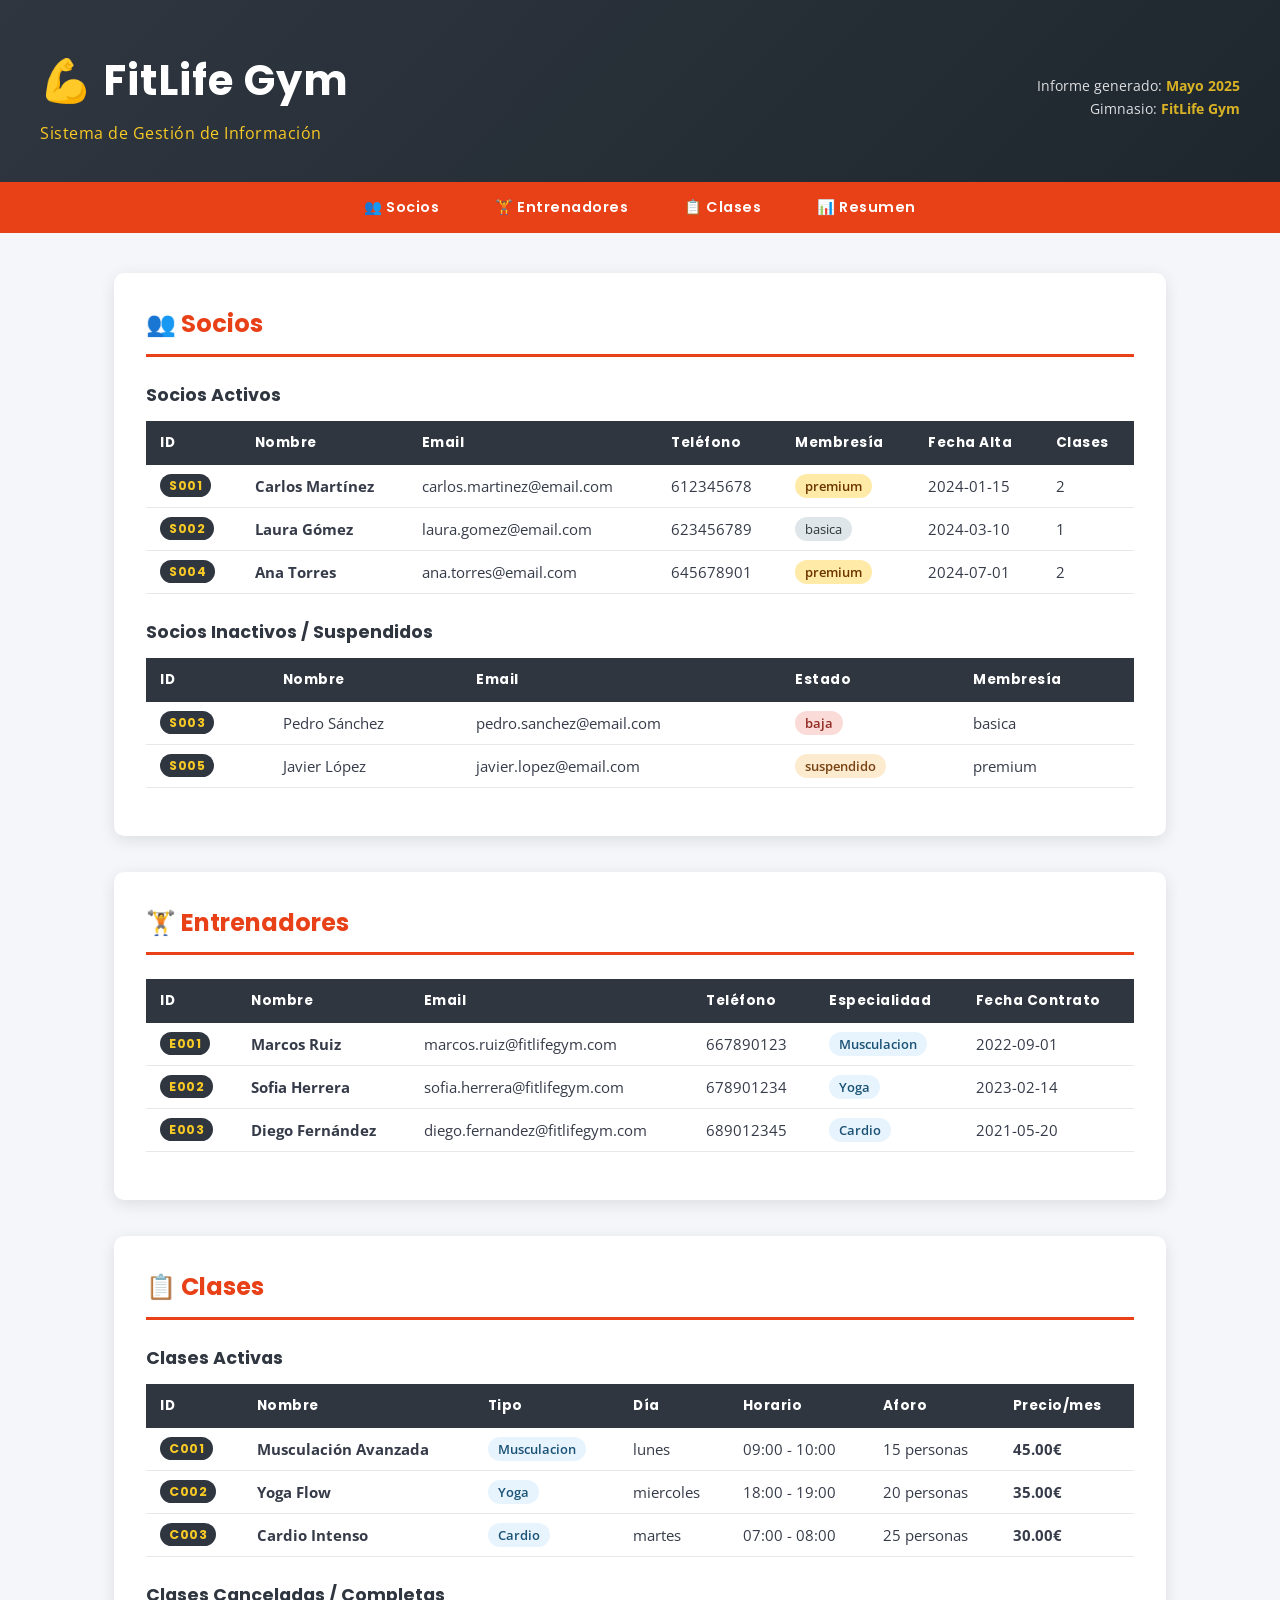
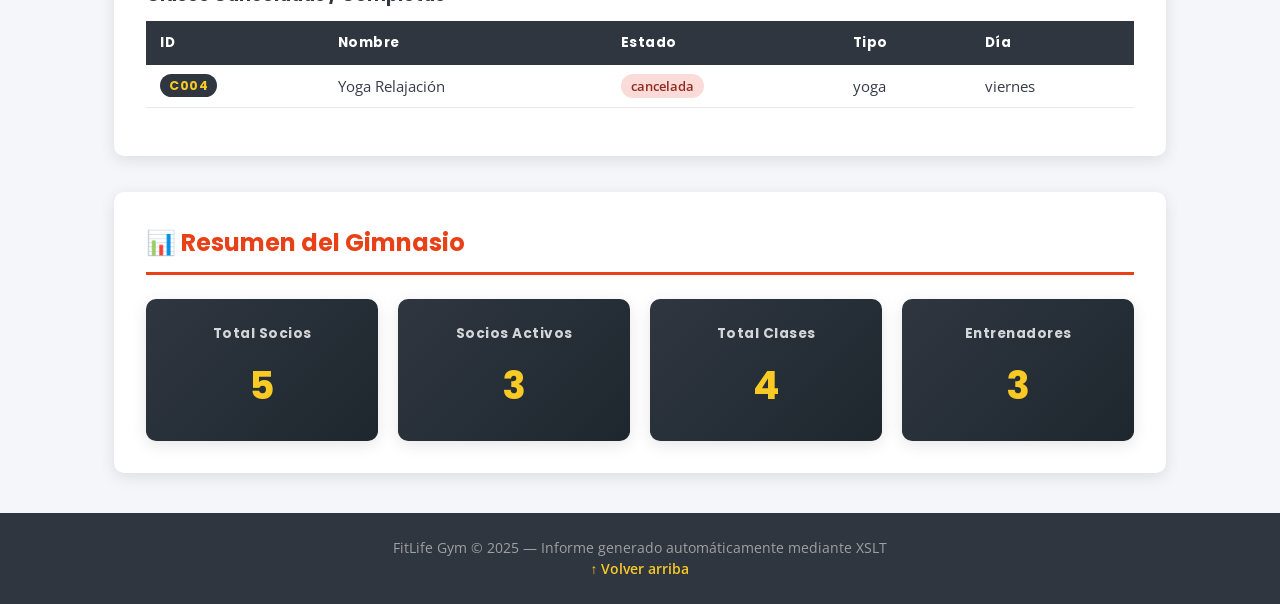
<file: index.html>
<html lang="es">
   <head>
      <meta charset="UTF-8"/>
      <meta name="viewport" content="width=device-width, initial-scale=1.0"/>
      <title>FitLife Gym - Informe de Gestión</title>
      <link rel="stylesheet" href="css/estilo.css">
   </head>
   <body>
      <header class="portada">
         <div class="logo-area">
            <h1>💪 FitLife Gym</h1>
            <p class="subtitulo">Sistema de Gestión de Información</p>
         </div>
         <div class="fecha-generacion">
            <p>Informe generado: <strong>Mayo 2025</strong>
            </p>
            <p>Gimnasio: <strong>FitLife Gym</strong>
            </p>
         </div>
      </header>
      <nav class="navegacion">
         <a href="#socios">👥 Socios</a>
         <a href="#entrenadores">🏋️ Entrenadores</a>
         <a href="#clases">📋 Clases</a>
         <a href="#resumen">📊 Resumen</a>
      </nav>
      <main>
         <section id="socios">
            <h2>👥 Socios</h2>
            <h3>Socios Activos</h3>
            <table>
               <thead>
                  <tr>
                     <th>ID</th>
                     <th>Nombre</th>
                     <th>Email</th>
                     <th>Teléfono</th>
                     <th>Membresía</th>
                     <th>Fecha Alta</th>
                     <th>Clases</th>
                  </tr>
               </thead>
               <tbody>
                  <tr>
                     <td>
                        <span class="id-badge">S001</span>
                     </td>
                     <td>
                        <strong>Carlos Martínez</strong>
                     </td>
                     <td>carlos.martinez@email.com</td>
                     <td>612345678</td>
                     <td>
                        <span class="&#xA;                          membresia-premium">premium</span>
                     </td>
                     <td>2024-01-15</td>
                     <td>2</td>
                  </tr>
                  <tr>
                     <td>
                        <span class="id-badge">S002</span>
                     </td>
                     <td>
                        <strong>Laura Gómez</strong>
                     </td>
                     <td>laura.gomez@email.com</td>
                     <td>623456789</td>
                     <td>
                        <span class="&#xA;                          membresia-basica">basica</span>
                     </td>
                     <td>2024-03-10</td>
                     <td>1</td>
                  </tr>
                  <tr>
                     <td>
                        <span class="id-badge">S004</span>
                     </td>
                     <td>
                        <strong>Ana Torres</strong>
                     </td>
                     <td>ana.torres@email.com</td>
                     <td>645678901</td>
                     <td>
                        <span class="&#xA;                          membresia-premium">premium</span>
                     </td>
                     <td>2024-07-01</td>
                     <td>2</td>
                  </tr>
               </tbody>
            </table>
            <h3>Socios Inactivos / Suspendidos</h3>
            <table>
               <thead>
                  <tr>
                     <th>ID</th>
                     <th>Nombre</th>
                     <th>Email</th>
                     <th>Estado</th>
                     <th>Membresía</th>
                  </tr>
               </thead>
               <tbody>
                  <tr>
                     <td>
                        <span class="id-badge">S003</span>
                     </td>
                     <td>Pedro Sánchez</td>
                     <td>pedro.sanchez@email.com</td>
                     <td>
                        <span class="&#xA;                          estado-baja">baja</span>
                     </td>
                     <td>basica</td>
                  </tr>
                  <tr>
                     <td>
                        <span class="id-badge">S005</span>
                     </td>
                     <td>Javier López</td>
                     <td>javier.lopez@email.com</td>
                     <td>
                        <span class="&#xA;                          estado-suspendido">suspendido</span>
                     </td>
                     <td>premium</td>
                  </tr>
               </tbody>
            </table>
         </section>
         <section id="entrenadores">
            <h2>🏋️ Entrenadores</h2>
            <table>
               <thead>
                  <tr>
                     <th>ID</th>
                     <th>Nombre</th>
                     <th>Email</th>
                     <th>Teléfono</th>
                     <th>Especialidad</th>
                     <th>Fecha Contrato</th>
                  </tr>
               </thead>
               <tbody>
                  <tr>
                     <td>
                        <span class="id-badge">E001</span>
                     </td>
                     <td>
                        <strong>Marcos Ruiz</strong>
                     </td>
                     <td>marcos.ruiz@fitlifegym.com</td>
                     <td>667890123</td>
                     <td>
                        <span class="especialidad">musculacion</span>
                     </td>
                     <td>2022-09-01</td>
                  </tr>
                  <tr>
                     <td>
                        <span class="id-badge">E002</span>
                     </td>
                     <td>
                        <strong>Sofia Herrera</strong>
                     </td>
                     <td>sofia.herrera@fitlifegym.com</td>
                     <td>678901234</td>
                     <td>
                        <span class="especialidad">yoga</span>
                     </td>
                     <td>2023-02-14</td>
                  </tr>
                  <tr>
                     <td>
                        <span class="id-badge">E003</span>
                     </td>
                     <td>
                        <strong>Diego Fernández</strong>
                     </td>
                     <td>diego.fernandez@fitlifegym.com</td>
                     <td>689012345</td>
                     <td>
                        <span class="especialidad">cardio</span>
                     </td>
                     <td>2021-05-20</td>
                  </tr>
               </tbody>
            </table>
         </section>
         <section id="clases">
            <h2>📋 Clases</h2>
            <h3>Clases Activas</h3>
            <table>
               <thead>
                  <tr>
                     <th>ID</th>
                     <th>Nombre</th>
                     <th>Tipo</th>
                     <th>Día</th>
                     <th>Horario</th>
                     <th>Aforo</th>
                     <th>Precio/mes</th>
                  </tr>
               </thead>
               <tbody>
                  <tr>
                     <td>
                        <span class="id-badge">C001</span>
                     </td>
                     <td>
                        <strong>Musculación Avanzada</strong>
                     </td>
                     <td>
                        <span class="tipo-clase">musculacion</span>
                     </td>
                     <td>lunes</td>
                     <td>09:00 -
                      10:00</td>
                     <td>15 personas</td>
                     <td>
                        <strong>45.00€</strong>
                     </td>
                  </tr>
                  <tr>
                     <td>
                        <span class="id-badge">C002</span>
                     </td>
                     <td>
                        <strong>Yoga Flow</strong>
                     </td>
                     <td>
                        <span class="tipo-clase">yoga</span>
                     </td>
                     <td>miercoles</td>
                     <td>18:00 -
                      19:00</td>
                     <td>20 personas</td>
                     <td>
                        <strong>35.00€</strong>
                     </td>
                  </tr>
                  <tr>
                     <td>
                        <span class="id-badge">C003</span>
                     </td>
                     <td>
                        <strong>Cardio Intenso</strong>
                     </td>
                     <td>
                        <span class="tipo-clase">cardio</span>
                     </td>
                     <td>martes</td>
                     <td>07:00 -
                      08:00</td>
                     <td>25 personas</td>
                     <td>
                        <strong>30.00€</strong>
                     </td>
                  </tr>
               </tbody>
            </table>
            <h3>Clases Canceladas / Completas</h3>
            <table>
               <thead>
                  <tr>
                     <th>ID</th>
                     <th>Nombre</th>
                     <th>Estado</th>
                     <th>Tipo</th>
                     <th>Día</th>
                  </tr>
               </thead>
               <tbody>
                  <tr>
                     <td>
                        <span class="id-badge">C004</span>
                     </td>
                     <td>Yoga Relajación</td>
                     <td>
                        <span class="estado-cancelada">cancelada</span>
                     </td>
                     <td>yoga</td>
                     <td>viernes</td>
                  </tr>
               </tbody>
            </table>
         </section>
         <section id="resumen">
            <h2>📊 Resumen del Gimnasio</h2>
            <div class="cards-resumen">
               <div class="card">
                  <h4>Total Socios</h4>
                  <p class="numero">5</p>
               </div>
               <div class="card">
                  <h4>Socios Activos</h4>
                  <p class="numero">3</p>
               </div>
               <div class="card">
                  <h4>Total Clases</h4>
                  <p class="numero">4</p>
               </div>
               <div class="card">
                  <h4>Entrenadores</h4>
                  <p class="numero">3</p>
               </div>
            </div>
         </section>
      </main>
      <footer>
         <p>FitLife Gym © 2025 — Informe generado automáticamente mediante XSLT</p>
         <p>
            <a href="#socios">↑ Volver arriba</a>
         </p>
      </footer>
   </body>
</html>
</file>
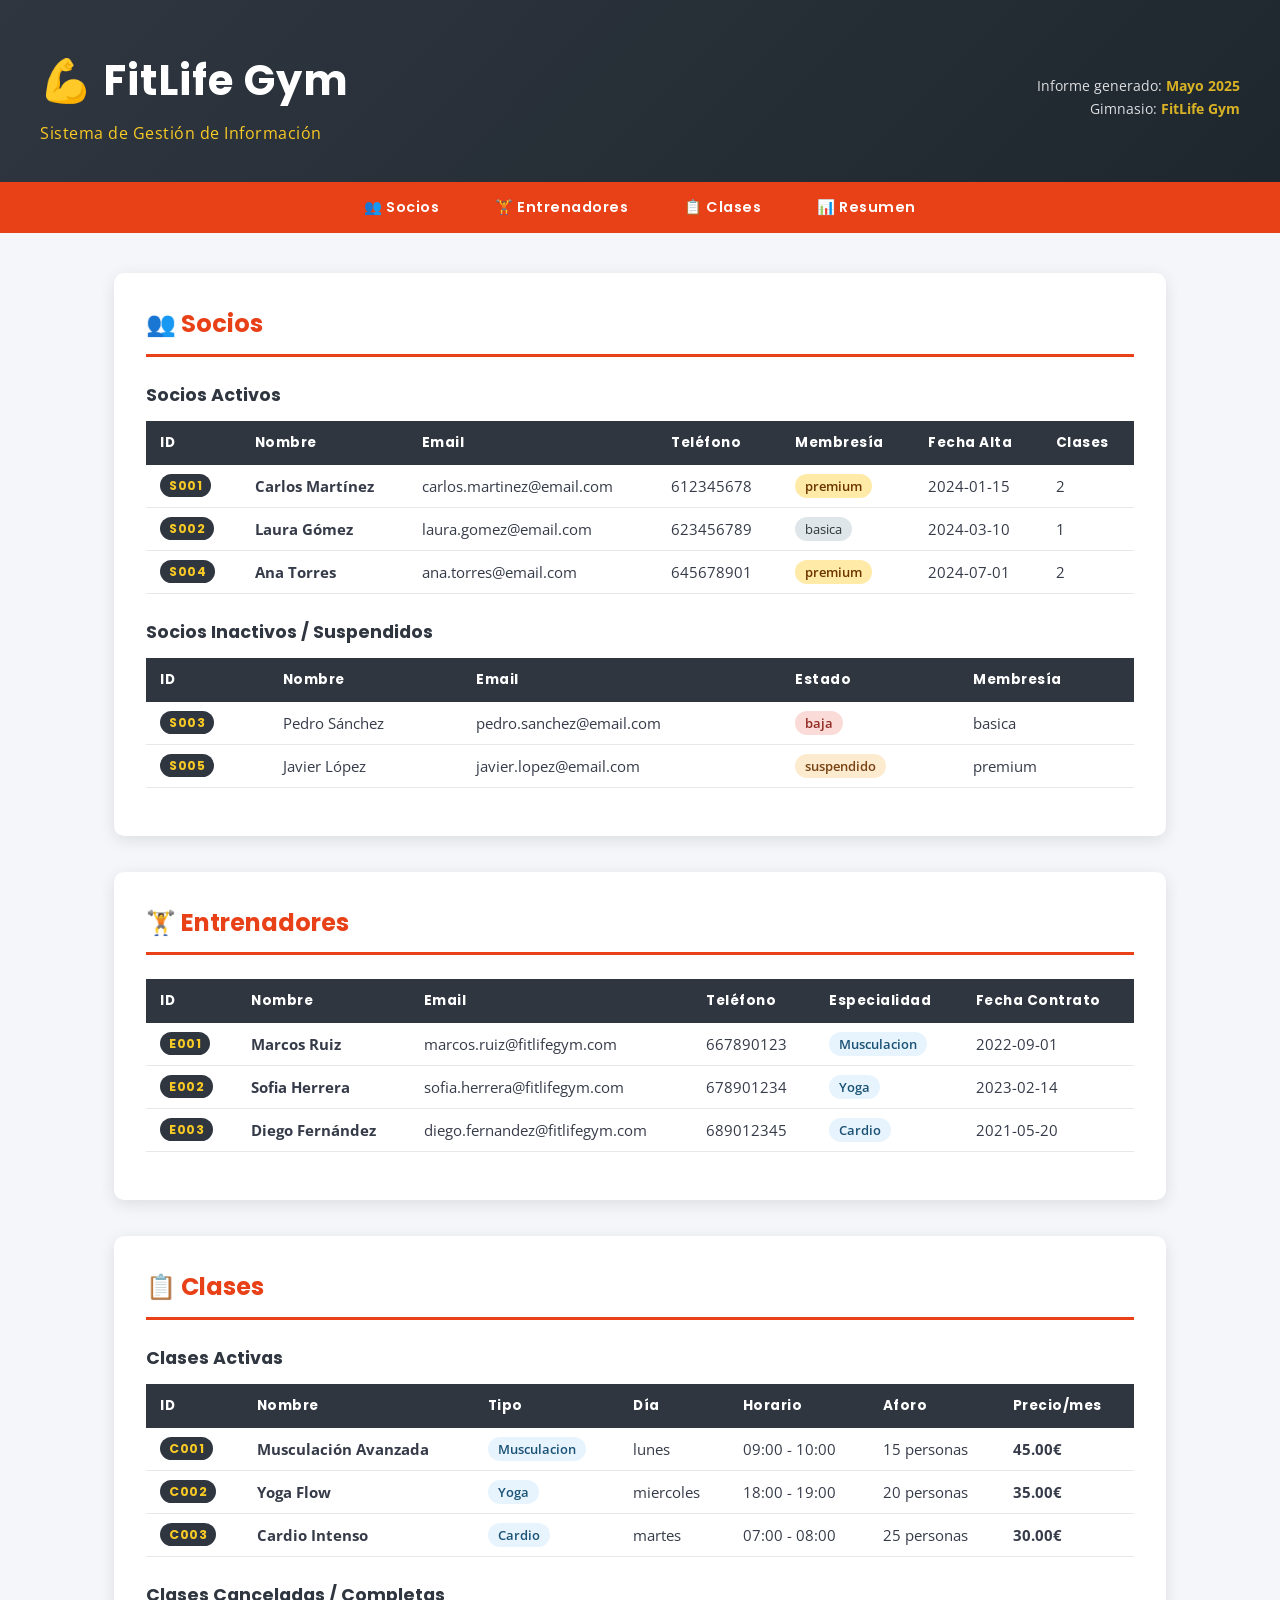
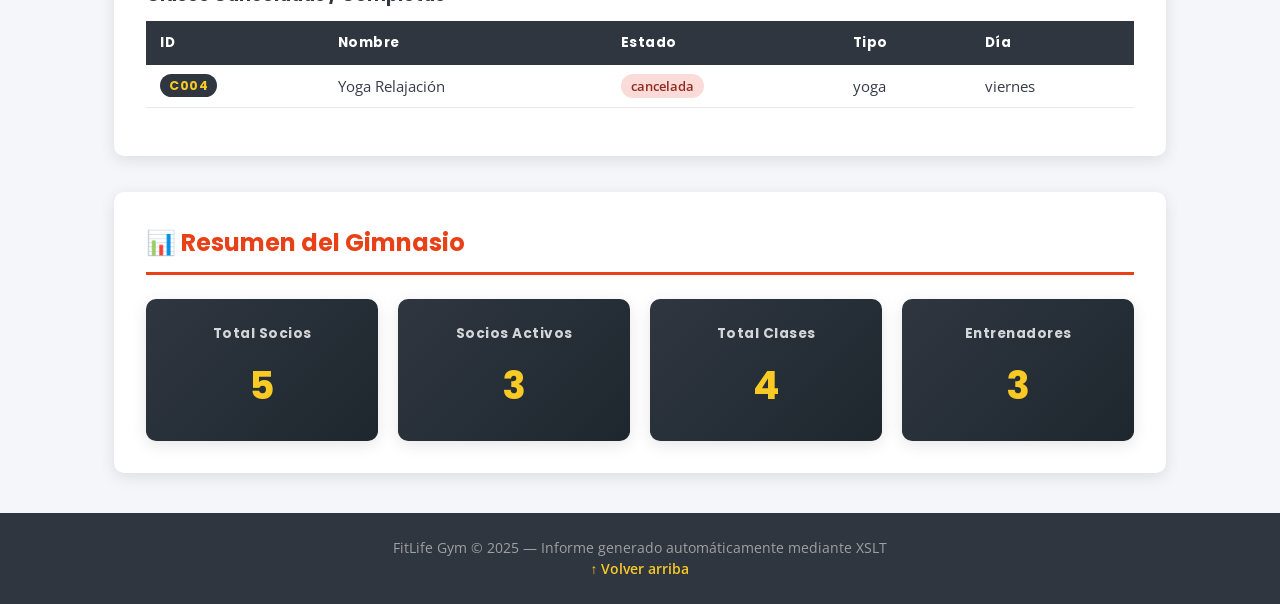
<file: informe.html>
<html lang="es">
   <head>
      <meta charset="UTF-8"/>
      <meta name="viewport" content="width=device-width, initial-scale=1.0"/>
      <title>FitLife Gym - Informe de Gestión</title>
      <link rel="stylesheet" href="../css/estilo.css"/>
   </head>
   <body>
      <header class="portada">
         <div class="logo-area">
            <h1>💪 FitLife Gym</h1>
            <p class="subtitulo">Sistema de Gestión de Información</p>
         </div>
         <div class="fecha-generacion">
            <p>Informe generado: <strong>Mayo 2025</strong>
            </p>
            <p>Gimnasio: <strong>FitLife Gym</strong>
            </p>
         </div>
      </header>
      <nav class="navegacion">
         <a href="#socios">👥 Socios</a>
         <a href="#entrenadores">🏋️ Entrenadores</a>
         <a href="#clases">📋 Clases</a>
         <a href="#resumen">📊 Resumen</a>
      </nav>
      <main>
         <section id="socios">
            <h2>👥 Socios</h2>
            <h3>Socios Activos</h3>
            <table>
               <thead>
                  <tr>
                     <th>ID</th>
                     <th>Nombre</th>
                     <th>Email</th>
                     <th>Teléfono</th>
                     <th>Membresía</th>
                     <th>Fecha Alta</th>
                     <th>Clases</th>
                  </tr>
               </thead>
               <tbody>
                  <tr>
                     <td>
                        <span class="id-badge">S001</span>
                     </td>
                     <td>
                        <strong>Carlos Martínez</strong>
                     </td>
                     <td>carlos.martinez@email.com</td>
                     <td>612345678</td>
                     <td>
                        <span class="&#xA;                          membresia-premium">premium</span>
                     </td>
                     <td>2024-01-15</td>
                     <td>2</td>
                  </tr>
                  <tr>
                     <td>
                        <span class="id-badge">S002</span>
                     </td>
                     <td>
                        <strong>Laura Gómez</strong>
                     </td>
                     <td>laura.gomez@email.com</td>
                     <td>623456789</td>
                     <td>
                        <span class="&#xA;                          membresia-basica">basica</span>
                     </td>
                     <td>2024-03-10</td>
                     <td>1</td>
                  </tr>
                  <tr>
                     <td>
                        <span class="id-badge">S004</span>
                     </td>
                     <td>
                        <strong>Ana Torres</strong>
                     </td>
                     <td>ana.torres@email.com</td>
                     <td>645678901</td>
                     <td>
                        <span class="&#xA;                          membresia-premium">premium</span>
                     </td>
                     <td>2024-07-01</td>
                     <td>2</td>
                  </tr>
               </tbody>
            </table>
            <h3>Socios Inactivos / Suspendidos</h3>
            <table>
               <thead>
                  <tr>
                     <th>ID</th>
                     <th>Nombre</th>
                     <th>Email</th>
                     <th>Estado</th>
                     <th>Membresía</th>
                  </tr>
               </thead>
               <tbody>
                  <tr>
                     <td>
                        <span class="id-badge">S003</span>
                     </td>
                     <td>Pedro Sánchez</td>
                     <td>pedro.sanchez@email.com</td>
                     <td>
                        <span class="&#xA;                          estado-baja">baja</span>
                     </td>
                     <td>basica</td>
                  </tr>
                  <tr>
                     <td>
                        <span class="id-badge">S005</span>
                     </td>
                     <td>Javier López</td>
                     <td>javier.lopez@email.com</td>
                     <td>
                        <span class="&#xA;                          estado-suspendido">suspendido</span>
                     </td>
                     <td>premium</td>
                  </tr>
               </tbody>
            </table>
         </section>
         <section id="entrenadores">
            <h2>🏋️ Entrenadores</h2>
            <table>
               <thead>
                  <tr>
                     <th>ID</th>
                     <th>Nombre</th>
                     <th>Email</th>
                     <th>Teléfono</th>
                     <th>Especialidad</th>
                     <th>Fecha Contrato</th>
                  </tr>
               </thead>
               <tbody>
                  <tr>
                     <td>
                        <span class="id-badge">E001</span>
                     </td>
                     <td>
                        <strong>Marcos Ruiz</strong>
                     </td>
                     <td>marcos.ruiz@fitlifegym.com</td>
                     <td>667890123</td>
                     <td>
                        <span class="especialidad">musculacion</span>
                     </td>
                     <td>2022-09-01</td>
                  </tr>
                  <tr>
                     <td>
                        <span class="id-badge">E002</span>
                     </td>
                     <td>
                        <strong>Sofia Herrera</strong>
                     </td>
                     <td>sofia.herrera@fitlifegym.com</td>
                     <td>678901234</td>
                     <td>
                        <span class="especialidad">yoga</span>
                     </td>
                     <td>2023-02-14</td>
                  </tr>
                  <tr>
                     <td>
                        <span class="id-badge">E003</span>
                     </td>
                     <td>
                        <strong>Diego Fernández</strong>
                     </td>
                     <td>diego.fernandez@fitlifegym.com</td>
                     <td>689012345</td>
                     <td>
                        <span class="especialidad">cardio</span>
                     </td>
                     <td>2021-05-20</td>
                  </tr>
               </tbody>
            </table>
         </section>
         <section id="clases">
            <h2>📋 Clases</h2>
            <h3>Clases Activas</h3>
            <table>
               <thead>
                  <tr>
                     <th>ID</th>
                     <th>Nombre</th>
                     <th>Tipo</th>
                     <th>Día</th>
                     <th>Horario</th>
                     <th>Aforo</th>
                     <th>Precio/mes</th>
                  </tr>
               </thead>
               <tbody>
                  <tr>
                     <td>
                        <span class="id-badge">C001</span>
                     </td>
                     <td>
                        <strong>Musculación Avanzada</strong>
                     </td>
                     <td>
                        <span class="tipo-clase">musculacion</span>
                     </td>
                     <td>lunes</td>
                     <td>09:00 -
                      10:00</td>
                     <td>15 personas</td>
                     <td>
                        <strong>45.00€</strong>
                     </td>
                  </tr>
                  <tr>
                     <td>
                        <span class="id-badge">C002</span>
                     </td>
                     <td>
                        <strong>Yoga Flow</strong>
                     </td>
                     <td>
                        <span class="tipo-clase">yoga</span>
                     </td>
                     <td>miercoles</td>
                     <td>18:00 -
                      19:00</td>
                     <td>20 personas</td>
                     <td>
                        <strong>35.00€</strong>
                     </td>
                  </tr>
                  <tr>
                     <td>
                        <span class="id-badge">C003</span>
                     </td>
                     <td>
                        <strong>Cardio Intenso</strong>
                     </td>
                     <td>
                        <span class="tipo-clase">cardio</span>
                     </td>
                     <td>martes</td>
                     <td>07:00 -
                      08:00</td>
                     <td>25 personas</td>
                     <td>
                        <strong>30.00€</strong>
                     </td>
                  </tr>
               </tbody>
            </table>
            <h3>Clases Canceladas / Completas</h3>
            <table>
               <thead>
                  <tr>
                     <th>ID</th>
                     <th>Nombre</th>
                     <th>Estado</th>
                     <th>Tipo</th>
                     <th>Día</th>
                  </tr>
               </thead>
               <tbody>
                  <tr>
                     <td>
                        <span class="id-badge">C004</span>
                     </td>
                     <td>Yoga Relajación</td>
                     <td>
                        <span class="estado-cancelada">cancelada</span>
                     </td>
                     <td>yoga</td>
                     <td>viernes</td>
                  </tr>
               </tbody>
            </table>
         </section>
         <section id="resumen">
            <h2>📊 Resumen del Gimnasio</h2>
            <div class="cards-resumen">
               <div class="card">
                  <h4>Total Socios</h4>
                  <p class="numero">5</p>
               </div>
               <div class="card">
                  <h4>Socios Activos</h4>
                  <p class="numero">3</p>
               </div>
               <div class="card">
                  <h4>Total Clases</h4>
                  <p class="numero">4</p>
               </div>
               <div class="card">
                  <h4>Entrenadores</h4>
                  <p class="numero">3</p>
               </div>
            </div>
         </section>
      </main>
      <footer>
         <p>FitLife Gym © 2025 — Informe generado automáticamente mediante XSLT</p>
         <p>
            <a href="#socios">↑ Volver arriba</a>
         </p>
      </footer>
   </body>
</html>
</file>
<file: css/estilo.css>
/* ===================================================
   FitLife Gym - Hoja de Estilos
   Módulo: Lenguajes de Marcas y SGI
   =================================================== */

/* --- Fuentes y Reset --- */
@import url('https://fonts.googleapis.com/css2?family=Poppins:wght@400;600;700&family=Open+Sans:wght@400;600&display=swap');

*, *::before, *::after {
  box-sizing: border-box;
  margin: 0;
  padding: 0;
}

:root {
  --color-primario:   #e84118;
  --color-secundario: #2f3640;
  --color-acento:     #f9ca24;
  --color-fondo:      #f5f6fa;
  --color-blanco:     #ffffff;
  --color-texto:      #353b48;
  --color-gris:       #718093;
  --sombra:           0 4px 16px rgba(0,0,0,0.10);
  --radio:            10px;
}

body {
  font-family: 'Open Sans', sans-serif;
  background-color: var(--color-fondo);
  color: var(--color-texto);
  line-height: 1.6;
}

/* --- PORTADA / HEADER --- */
.portada {
  background: linear-gradient(135deg, var(--color-secundario), #1e272e);
  color: var(--color-blanco);
  padding: 48px 40px 36px;
  display: flex;
  justify-content: space-between;
  align-items: center;
  flex-wrap: wrap;
  gap: 20px;
}

.portada h1 {
  font-family: 'Poppins', sans-serif;
  font-size: 2.6rem;
  font-weight: 700;
  letter-spacing: 1px;
}

.portada .subtitulo {
  color: var(--color-acento);
  font-size: 1rem;
  margin-top: 6px;
  letter-spacing: 0.5px;
}

.fecha-generacion {
  text-align: right;
  font-size: 0.9rem;
  opacity: 0.85;
}

.fecha-generacion strong {
  color: var(--color-acento);
}

/* --- NAVEGACIÓN --- */
.navegacion {
  background-color: var(--color-primario);
  display: flex;
  gap: 0;
  justify-content: center;
  flex-wrap: wrap;
  padding: 0 20px;
}

.navegacion a {
  color: var(--color-blanco);
  text-decoration: none;
  padding: 14px 28px;
  font-family: 'Poppins', sans-serif;
  font-size: 0.9rem;
  font-weight: 600;
  letter-spacing: 0.5px;
  transition: background 0.2s;
}

.navegacion a:hover {
  background-color: rgba(255,255,255,0.15);
}

/* --- MAIN --- */
main {
  max-width: 1100px;
  margin: 40px auto;
  padding: 0 24px;
}

/* --- SECCIONES --- */
section {
  background: var(--color-blanco);
  border-radius: var(--radio);
  box-shadow: var(--sombra);
  padding: 32px;
  margin-bottom: 36px;
}

section h2 {
  font-family: 'Poppins', sans-serif;
  font-size: 1.5rem;
  color: var(--color-primario);
  border-bottom: 3px solid var(--color-primario);
  padding-bottom: 10px;
  margin-bottom: 24px;
}

section h3 {
  font-family: 'Poppins', sans-serif;
  font-size: 1.1rem;
  color: var(--color-secundario);
  margin: 24px 0 12px;
}

/* --- TABLAS --- */
table {
  width: 100%;
  border-collapse: collapse;
  font-size: 0.92rem;
  margin-bottom: 16px;
}

thead tr {
  background-color: var(--color-secundario);
  color: var(--color-blanco);
}

thead th {
  padding: 12px 14px;
  text-align: left;
  font-family: 'Poppins', sans-serif;
  font-size: 0.85rem;
  letter-spacing: 0.5px;
}

tbody tr {
  border-bottom: 1px solid #e8e8e8;
  transition: background 0.15s;
}

tbody tr:hover {
  background-color: #f0f3ff;
}

tbody td {
  padding: 11px 14px;
  vertical-align: middle;
}

/* --- BADGES Y ETIQUETAS --- */
.id-badge {
  background-color: var(--color-secundario);
  color: var(--color-acento);
  font-family: 'Poppins', sans-serif;
  font-size: 0.78rem;
  font-weight: 700;
  padding: 3px 9px;
  border-radius: 20px;
  letter-spacing: 0.5px;
}

/* Membresía */
.membresia-premium {
  background-color: #ffeaa7;
  color: #6c3500;
  padding: 3px 10px;
  border-radius: 20px;
  font-weight: 600;
  font-size: 0.82rem;
}

.membresia-basica {
  background-color: #dfe6e9;
  color: #2d3436;
  padding: 3px 10px;
  border-radius: 20px;
  font-size: 0.82rem;
}

/* Estados */
.estado-activo {
  background-color: #d4efdf;
  color: #1e8449;
  padding: 3px 10px;
  border-radius: 20px;
  font-size: 0.82rem;
  font-weight: 600;
}

.estado-baja {
  background-color: #fadbd8;
  color: #922b21;
  padding: 3px 10px;
  border-radius: 20px;
  font-size: 0.82rem;
  font-weight: 600;
}

.estado-suspendido {
  background-color: #fdebd0;
  color: #784212;
  padding: 3px 10px;
  border-radius: 20px;
  font-size: 0.82rem;
  font-weight: 600;
}

.estado-cancelada {
  background-color: #fadbd8;
  color: #922b21;
  padding: 3px 10px;
  border-radius: 20px;
  font-size: 0.82rem;
  font-weight: 600;
}

/* Especialidad / Tipo clase */
.especialidad,
.tipo-clase {
  background-color: #e8f4fd;
  color: #1a5276;
  padding: 3px 10px;
  border-radius: 20px;
  font-size: 0.82rem;
  font-weight: 600;
  text-transform: capitalize;
}

/* --- CARDS RESUMEN --- */
.cards-resumen {
  display: flex;
  gap: 20px;
  flex-wrap: wrap;
  margin-top: 8px;
}

.card {
  flex: 1;
  min-width: 160px;
  background: linear-gradient(135deg, var(--color-secundario), #1e272e);
  color: var(--color-blanco);
  border-radius: var(--radio);
  padding: 24px 20px;
  text-align: center;
  box-shadow: var(--sombra);
}

.card h4 {
  font-family: 'Poppins', sans-serif;
  font-size: 0.85rem;
  letter-spacing: 0.5px;
  opacity: 0.8;
  margin-bottom: 10px;
}

.card .numero {
  font-family: 'Poppins', sans-serif;
  font-size: 2.4rem;
  font-weight: 700;
  color: var(--color-acento);
}

/* --- FOOTER --- */
footer {
  background-color: var(--color-secundario);
  color: #a0a0a0;
  text-align: center;
  padding: 24px;
  font-size: 0.85rem;
  margin-top: 20px;
}

footer a {
  color: var(--color-acento);
  text-decoration: none;
  font-weight: 600;
}

footer a:hover {
  text-decoration: underline;
}

/* --- RESPONSIVE --- */
@media (max-width: 768px) {
  .portada {
    flex-direction: column;
    text-align: center;
    padding: 32px 20px;
  }

  .portada h1 {
    font-size: 1.8rem;
  }

  .fecha-generacion {
    text-align: center;
  }

  .navegacion a {
    padding: 12px 16px;
    font-size: 0.82rem;
  }

  main {
    padding: 0 12px;
    margin: 20px auto;
  }

  section {
    padding: 20px 16px;
  }

  table {
    font-size: 0.82rem;
  }

  thead th, tbody td {
    padding: 8px 10px;
  }

  .cards-resumen {
    gap: 12px;
  }
}

@media (max-width: 480px) {
  table {
    display: block;
    overflow-x: auto;
  }
}
</file>
